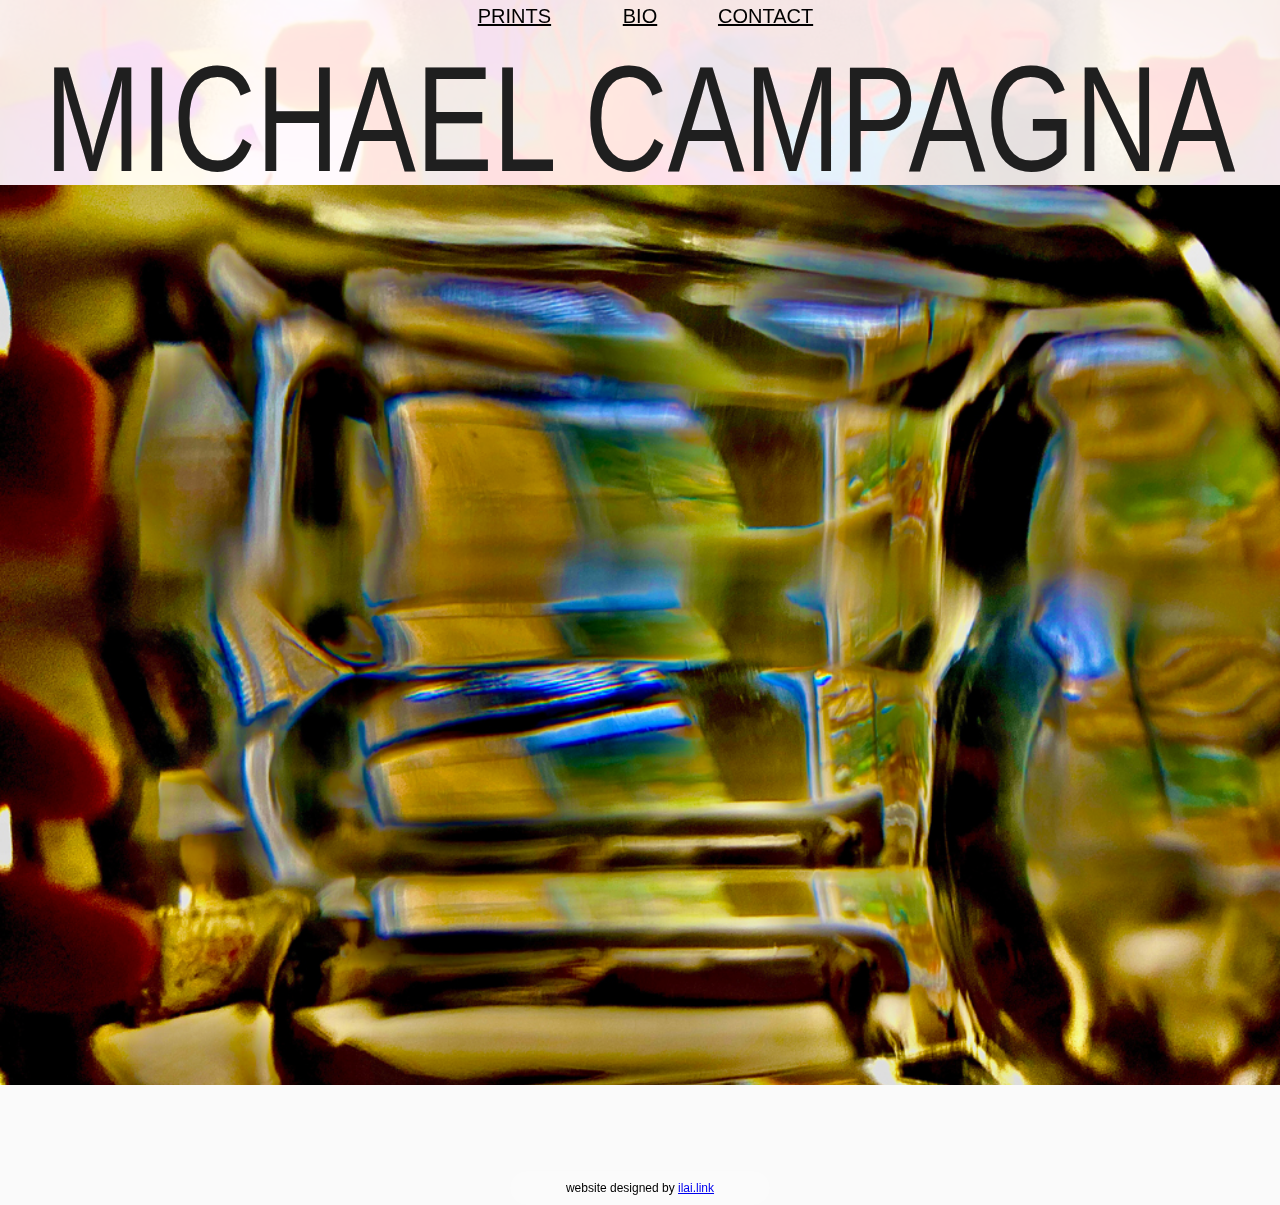
<file: index.html>
<!DOCTYPE html>
<html lang="en-US">

<head>
  <meta charset="utf-8">
  <meta name="viewport" content="width=device-width, initial-scale=1">
  <title>Michael Campagna</title>
  <link rel="stylesheet" type="text/css" href="styles.css" />
</head>

<body>
  <div class="slide-cont">
    <!-- <div class="sliding-background mouse" value="-50"/></div> -->
  </div>
    <!-- <div class="background2"></div> -->
  <div class="content">
    <div class="header">
      <!-- <h1 class="title">MICHAEL CAMPAGNA</h1> -->
      <div class="nav">
        <div><a href="prints.html">PRINTS</a></div>
        <div><a href="bio.html">BIO</a></div>
        <div><a href="contact.html">CONTACT</a></div>
      </div>
    </div>

    <!-- <div class="sticky"> -->
      <div class="painting-text">
        MICHAEL CAMPAGNA
      </div>
    <!-- </div> -->
    
    <div class="painting">
      <img src="images/show/Search For Balance_14x10.5.jpg">
    </div>
    <br><br>
      <!-- <p> Welcome to Michael Campagna's website, where you can find music and art, as well as purchase prints of original artworks.</p> -->
      <!-- <p>Born and raised in Buffalo, NY, veteran songwriter/guitarist Michael Campagna is a highly versatile Los Angeles-based musician and artist whose accomplishments have ranged from playing with the industrial band Psychic TV to co-writing songs for well-known R&B singers like Chaka Khan, Jennifer Holiday, and Maxine Nightingale. In addition to playing guitar with a mid-‘90s version of Psychic TV, Campagna recorded albums with a mid-‘90s project that was billed as Genesis P-Orridge & Splinter Test. Since 1998, Campagna has been leading an L.A.-based funk-rock band called the Average Johnsons, whose other members have included Mauex Luv on organ and vocals, Chet West on bass and Brian Head on drums. In addition to being the group's leader and guitarist, Campagna writes all of their material.</p> -->
    <!-- <div class="gallery">
      <img src="images/darktv.jpg">
      <div class="desc">
        <i>"Title"</i> 2021
      </div>
      <img src="images/vaccum.jpg">
      <div class="desc">
        <i>"Title"</i> 2021
      </div>
    </div>
    <img class="biopic"
      src="https://image.jimcdn.com/app/cms/image/transf/dimension=640x10000:format=jpg/path/se80bcf7e1bbfb507/image/i2b8e8cc2fa87c260/version/1379481650/image.jpg">
    <br><br><br><br>
  </div> -->
  <div class="watermark">website designed by <a href="http://ilai.link">ilai.link</a></div>
</body>

</html>
</file>
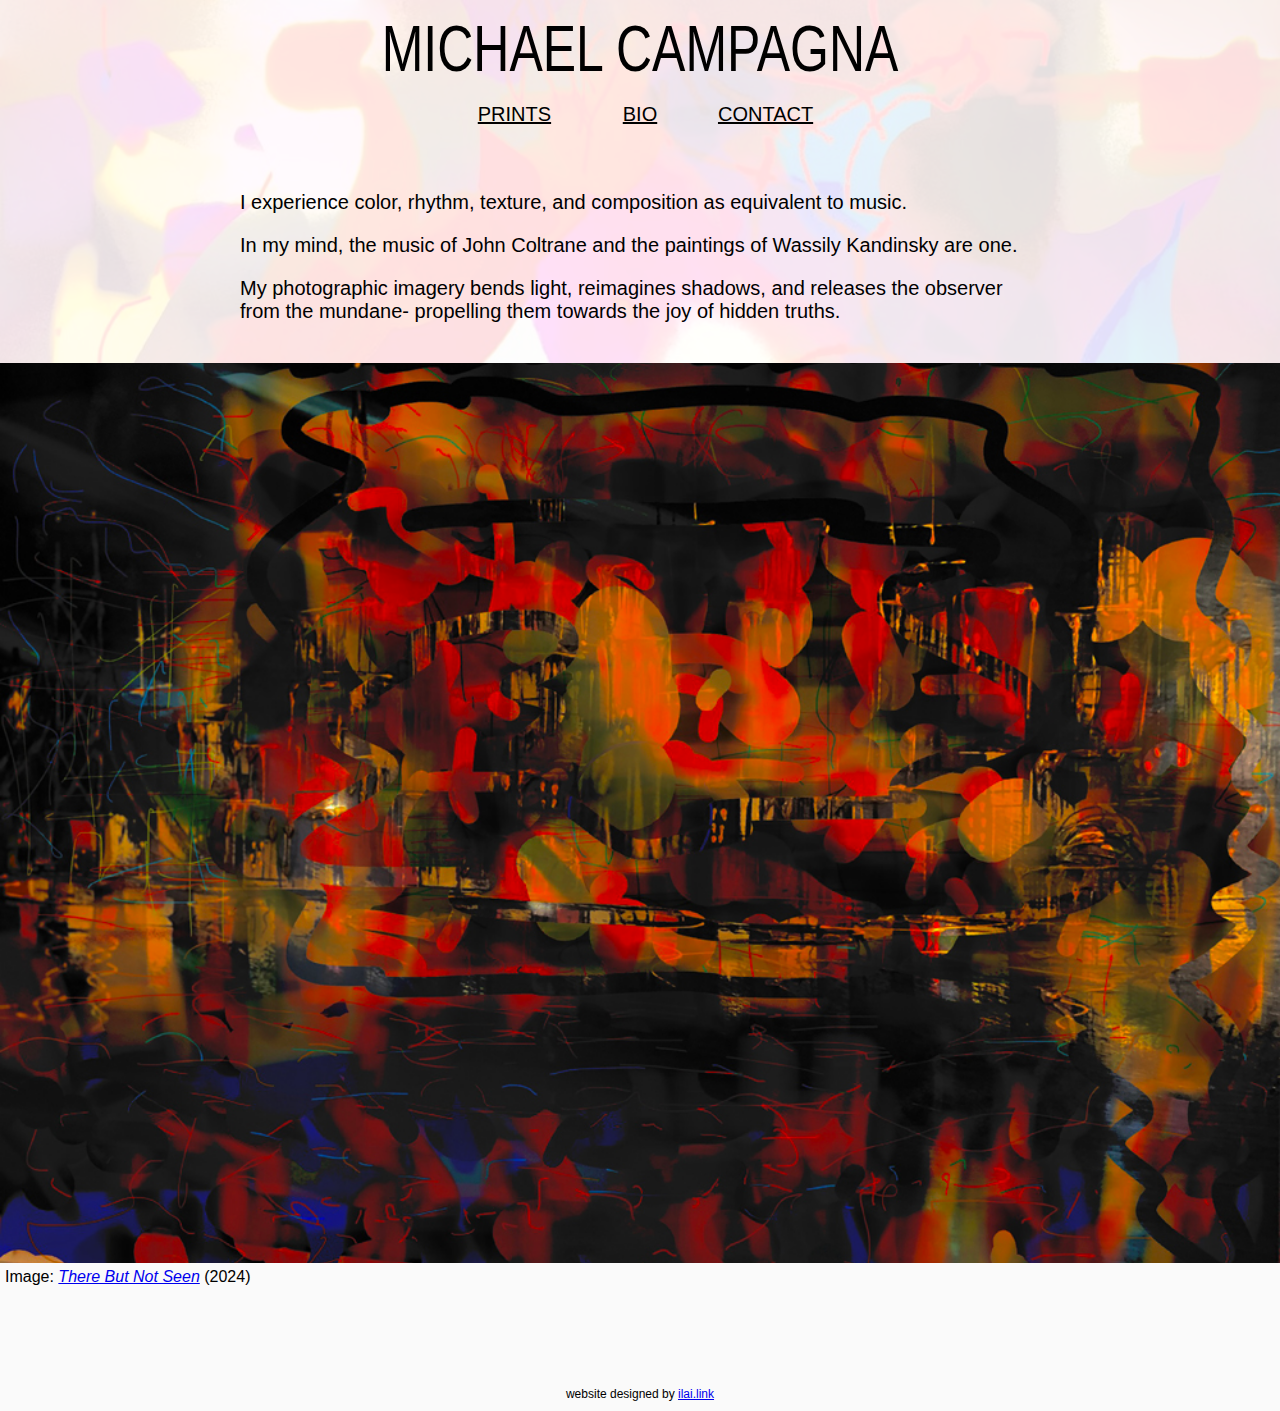
<file: bio.html>
<!DOCTYPE html>
<html lang="en-US">

<head>
  <meta charset="utf-8">
  <meta name="viewport" content="width=device-width, initial-scale=1">
  <title>Michael Campagna</title>
  <link rel="stylesheet" type="text/css" href="styles.css" />
</head>

<body>
  <div class="slide-cont">
    <!-- <div class="sliding-background mouse" value="-50"/></div> -->
  </div>
    <!-- <div class="background2"></div> -->
  <div class="content">
    <div class="header">
        <div class="page-header">
            <div class="page-header-text">
                <a href="/">MICHAEL CAMPAGNA</a>
            </div>
        </div>
      <!-- <h1 class="title">MICHAEL CAMPAGNA</h1> -->
      <div class="nav">
        <div><a href="prints.html">PRINTS</a></div>
        <div><a href="bio.html">BIO</a></div>
        <div><a href="contact.html">CONTACT</a></div>
      </div>
    </div>
    <div class="bio">
        <p>I experience color, rhythm, texture, and composition as equivalent to music.</p>
        <p>In my mind, the music of John Coltrane and the paintings of Wassily Kandinsky are one.</p>
        <p>My photographic imagery bends light, reimagines shadows, and releases the observer from the mundane- propelling them towards the joy of hidden truths.</p>
    </div>
    <div class="painting">
        <img src="images/show/There But Not Seen_14x10.5.jpg">
    </div>
    <p style="margin:5px">Image: <i><a href="prints.html#there-but-not-seen">There But Not Seen</a> </i>(2024)</p>
    <br><br>
      <!-- <p> Welcome to Michael Campagna's website, where you can find music and art, as well as purchase prints of original artworks.</p> -->
      <!-- <p>Born and raised in Buffalo, NY, veteran songwriter/guitarist Michael Campagna is a highly versatile Los Angeles-based musician and artist whose accomplishments have ranged from playing with the industrial band Psychic TV to co-writing songs for well-known R&B singers like Chaka Khan, Jennifer Holiday, and Maxine Nightingale. In addition to playing guitar with a mid-‘90s version of Psychic TV, Campagna recorded albums with a mid-‘90s project that was billed as Genesis P-Orridge & Splinter Test. Since 1998, Campagna has been leading an L.A.-based funk-rock band called the Average Johnsons, whose other members have included Mauex Luv on organ and vocals, Chet West on bass and Brian Head on drums. In addition to being the group's leader and guitarist, Campagna writes all of their material.</p> -->
    <!-- <div class="gallery">
      <img src="images/darktv.jpg">
      <div class="desc">
        <i>"Title"</i> 2021
      </div>
      <img src="images/vaccum.jpg">
      <div class="desc">
        <i>"Title"</i> 2021
      </div>
    </div>
    <img class="biopic"
      src="https://image.jimcdn.com/app/cms/image/transf/dimension=640x10000:format=jpg/path/se80bcf7e1bbfb507/image/i2b8e8cc2fa87c260/version/1379481650/image.jpg">
    <br><br><br><br>
  </div> -->
  <div class="watermark">website designed by <a href="http://ilai.link">ilai.link</a></div>
</body>

</html>
</file>
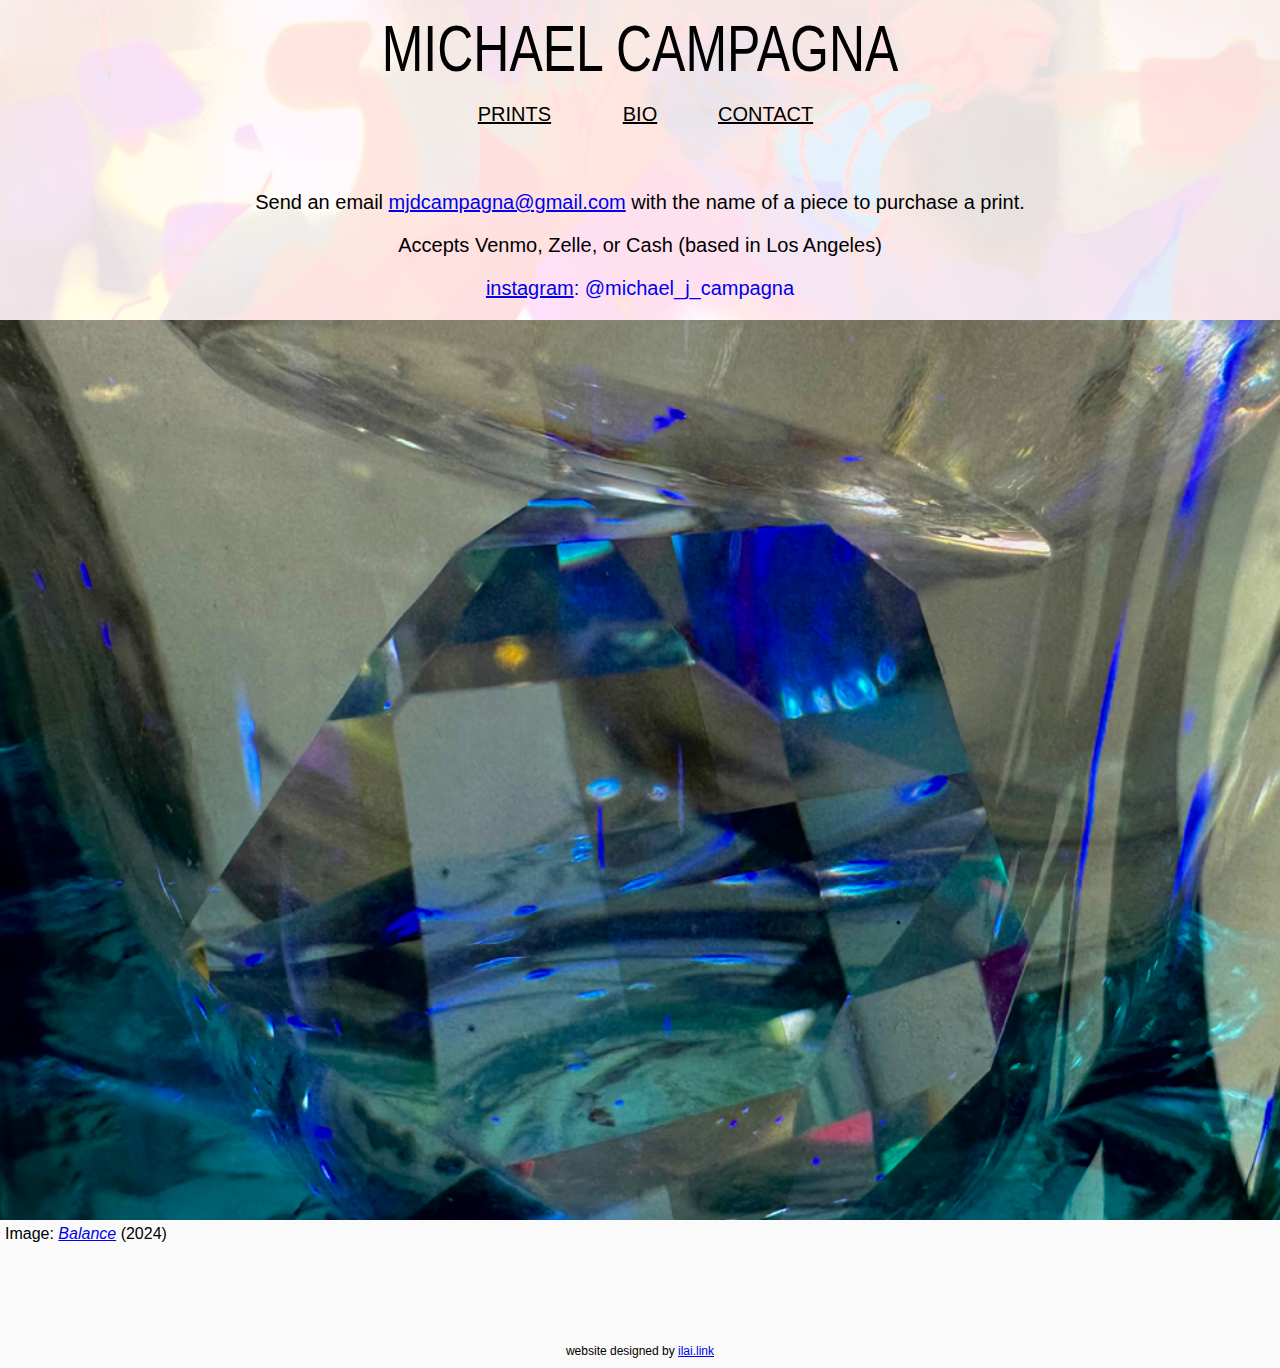
<file: contact.html>
<!DOCTYPE html>
<html lang="en-US">

<head>
  <meta charset="utf-8">
  <meta name="viewport" content="width=device-width, initial-scale=1">
  <title>Michael Campagna</title>
  <link rel="stylesheet" type="text/css" href="styles.css" />
</head>

<body>
  <div class="slide-cont">
    <!-- <div class="sliding-background mouse" value="-50"/></div> -->
  </div>
    <!-- <div class="background2"></div> -->
  <div class="content">
    <div class="header">
        <div class="page-header">
            <div class="page-header-text">
                <a href="/">MICHAEL CAMPAGNA</a>
            </div>
        </div>
      <!-- <h1 class="title">MICHAEL CAMPAGNA</h1> -->
      <div class="nav">
        <div><a href="prints.html">PRINTS</a></div>
        <div><a href="bio.html">BIO</a></div>
        <div><a href="contact.html">CONTACT</a></div>
      </div>
    </div>
    <div class="contact center">
        <p>Send an email <a href="mailto:mjdcampagna@gmail.com">mjdcampagna@gmail.com</a> with the name of a piece to purchase a print.</p>
        <p>Accepts Venmo, Zelle, or Cash (based in Los Angeles)</p>
        <a href="https://www.instagram.com/michael_j_campagna/" style="text-decoration: underline;">
          instagram<span style="text-decoration: none; display: inline-block;">: @michael_j_campagna</span>
        </a>
    </div>
    <div class="painting">
        <img src="images/show/Balance_11x14.jpg">
    </div>
    <p style="margin:5px">Image: <i><a href="prints.html#balance">Balance</a> </i>(2024)</p>
    <br><br>
      <!-- <p> Welcome to Michael Campagna's website, where you can find music and art, as well as purchase prints of original artworks.</p> -->
      <!-- <p>Born and raised in Buffalo, NY, veteran songwriter/guitarist Michael Campagna is a highly versatile Los Angeles-based musician and artist whose accomplishments have ranged from playing with the industrial band Psychic TV to co-writing songs for well-known R&B singers like Chaka Khan, Jennifer Holiday, and Maxine Nightingale. In addition to playing guitar with a mid-‘90s version of Psychic TV, Campagna recorded albums with a mid-‘90s project that was billed as Genesis P-Orridge & Splinter Test. Since 1998, Campagna has been leading an L.A.-based funk-rock band called the Average Johnsons, whose other members have included Mauex Luv on organ and vocals, Chet West on bass and Brian Head on drums. In addition to being the group's leader and guitarist, Campagna writes all of their material.</p> -->
    <!-- <div class="gallery">
      <img src="images/darktv.jpg">
      <div class="desc">
        <i>"Title"</i> 2021
      </div>
      <img src="images/vaccum.jpg">
      <div class="desc">
        <i>"Title"</i> 2021
      </div>
    </div>
    <img class="biopic"
      src="https://image.jimcdn.com/app/cms/image/transf/dimension=640x10000:format=jpg/path/se80bcf7e1bbfb507/image/i2b8e8cc2fa87c260/version/1379481650/image.jpg">
    <br><br><br><br>
  </div> -->
  <div class="watermark">website designed by <a href="http://ilai.link">ilai.link</a></div>
</body>

</html>
</file>
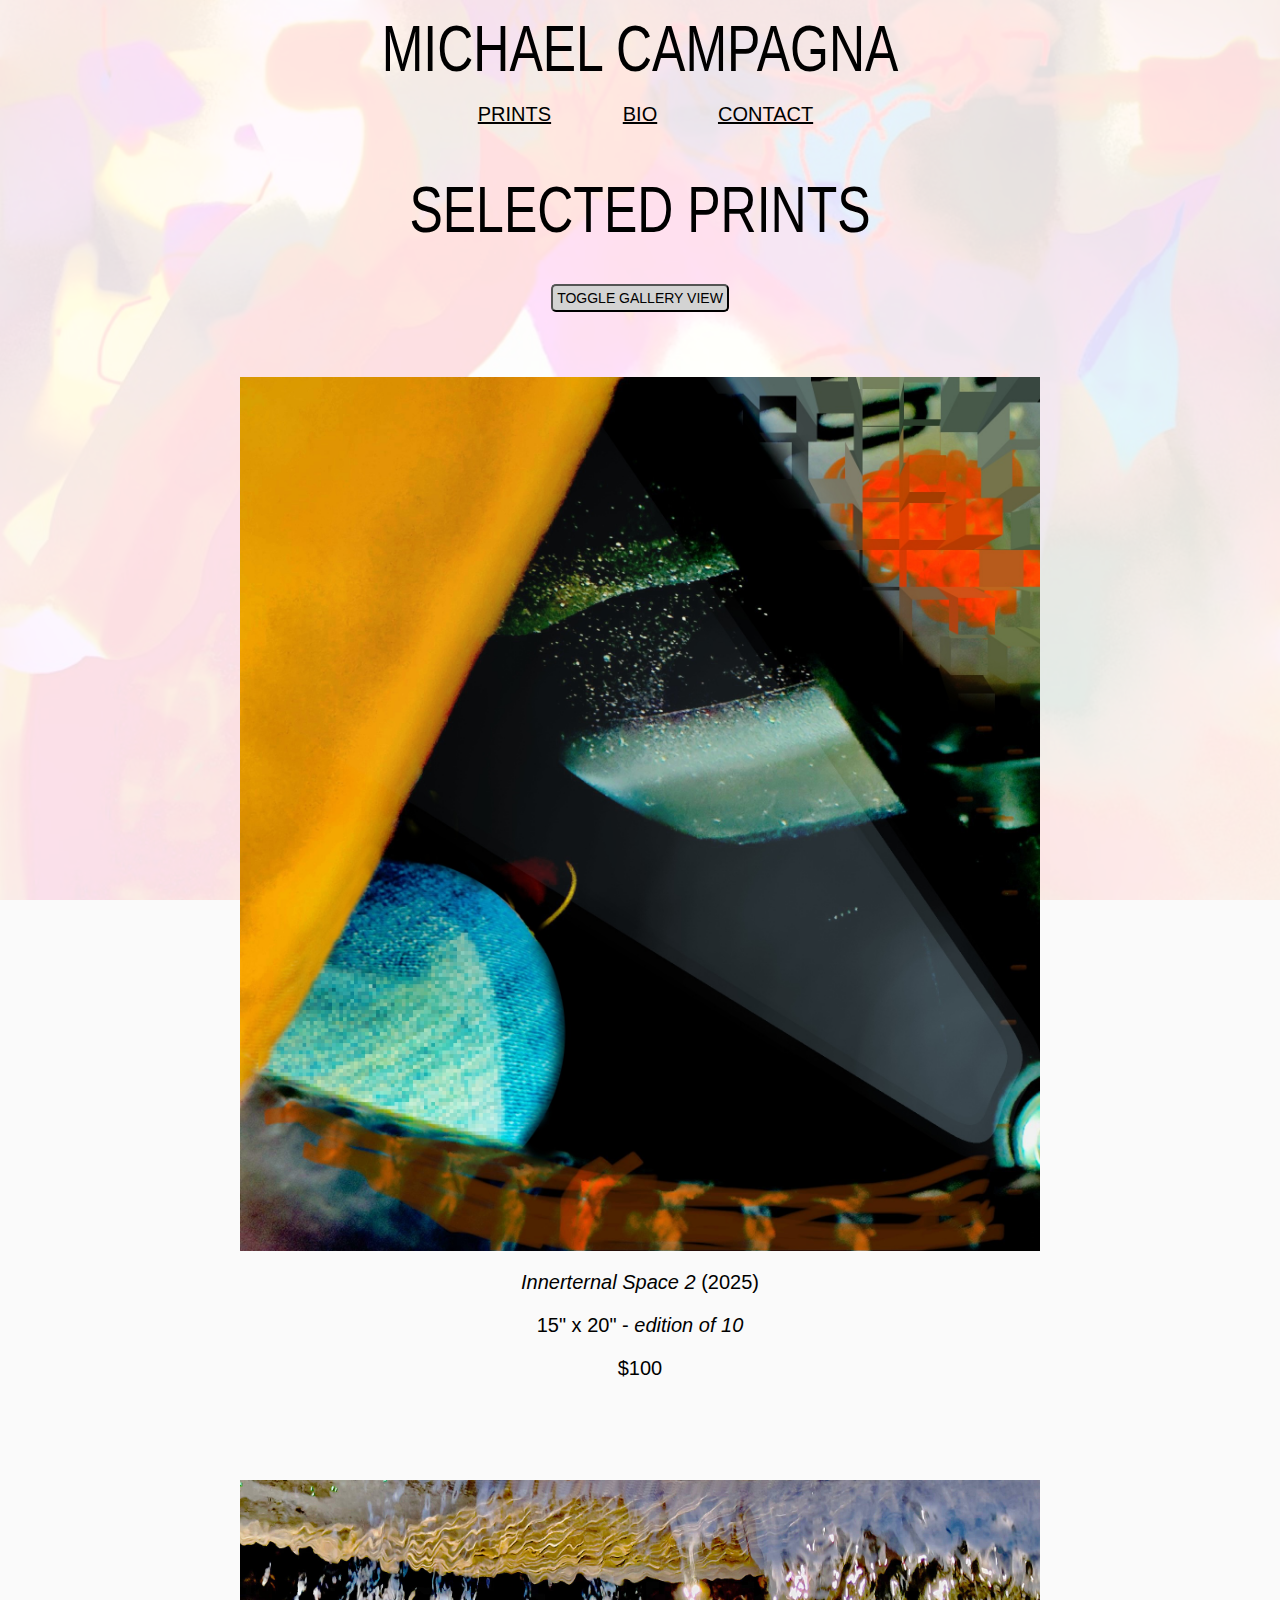
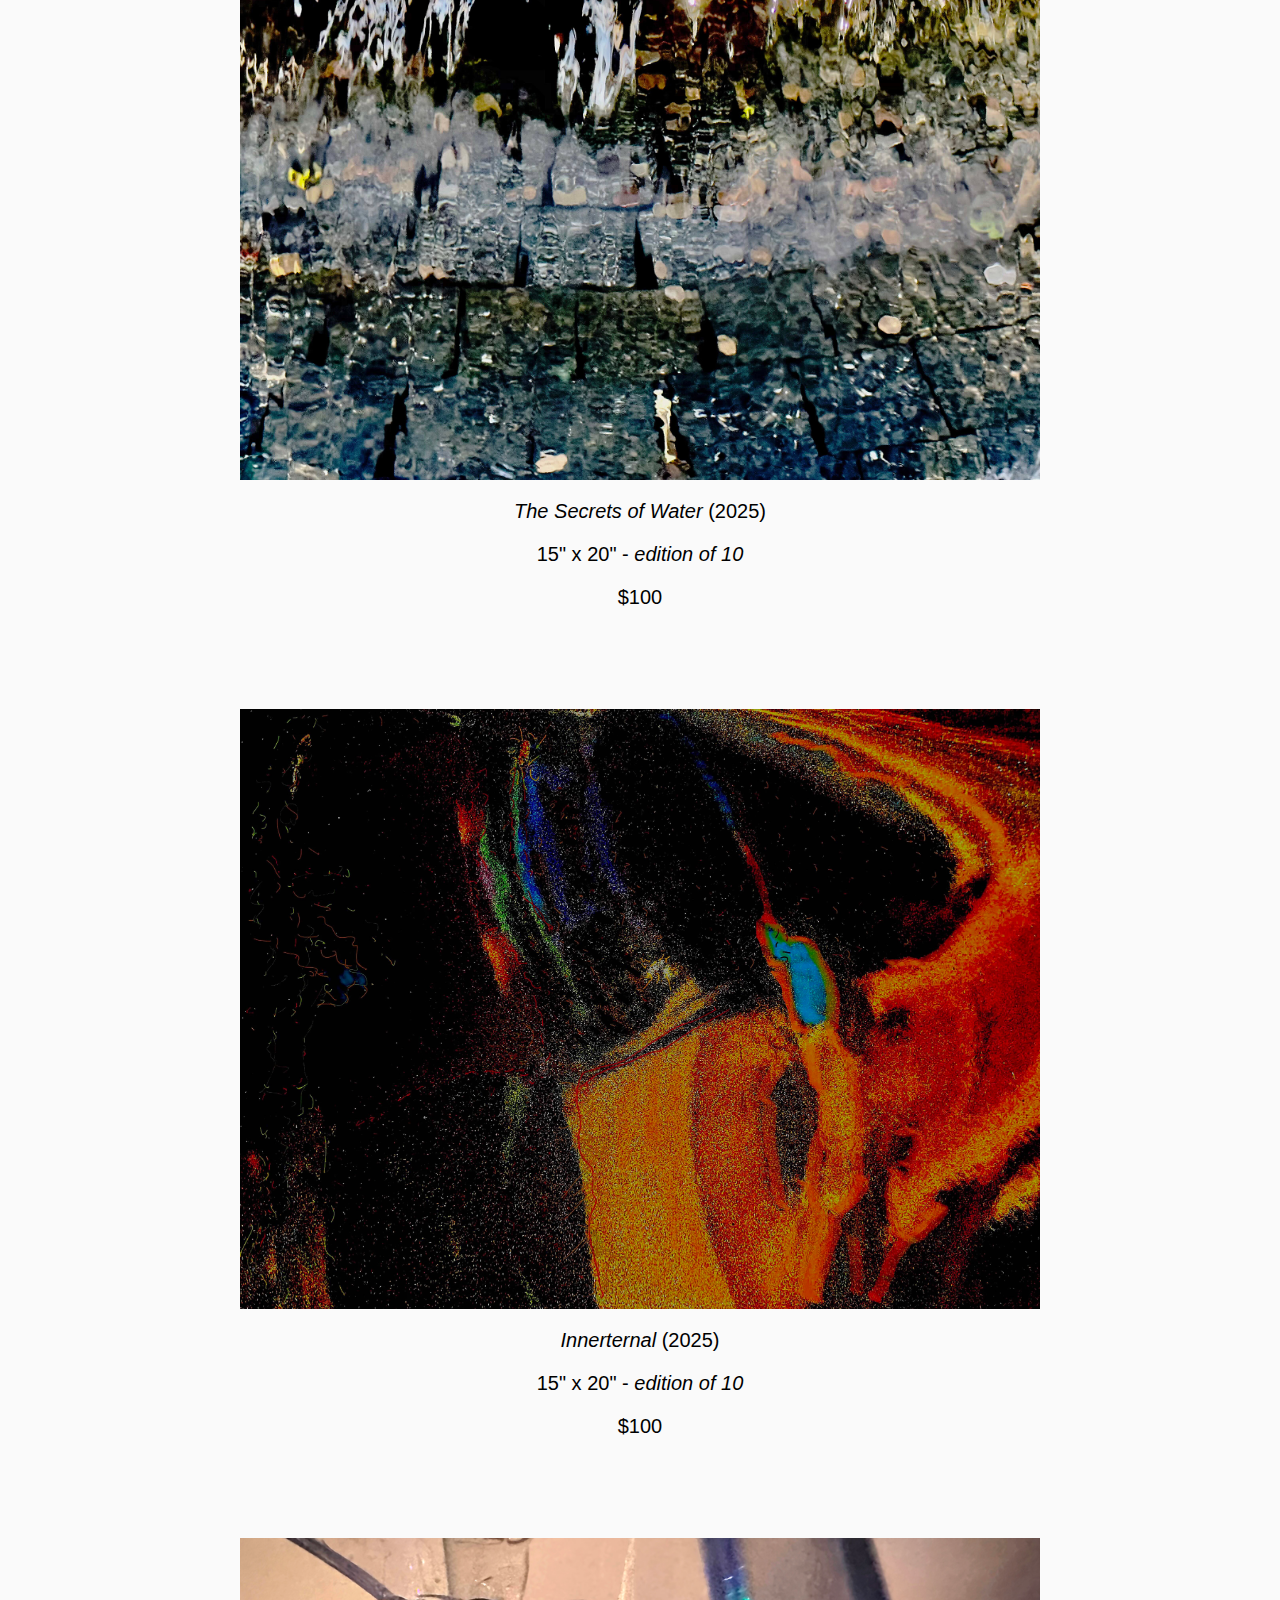
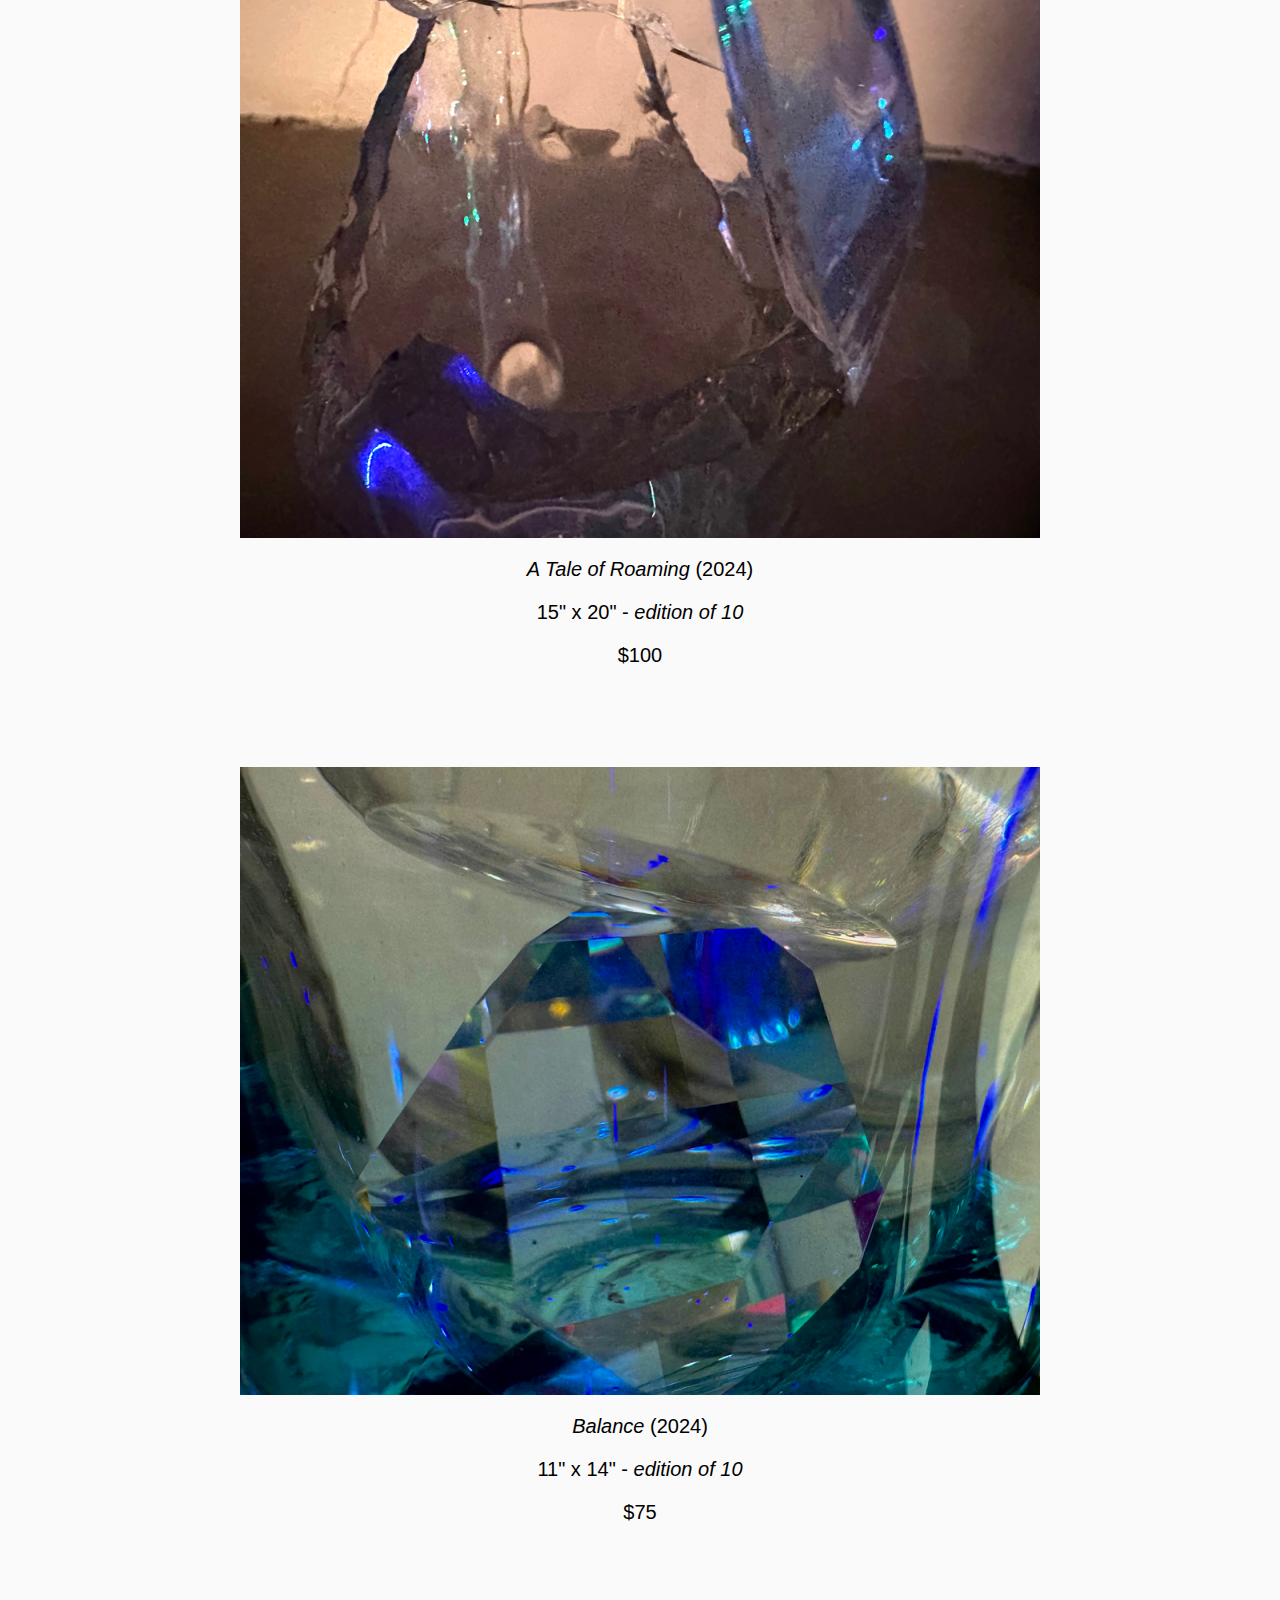
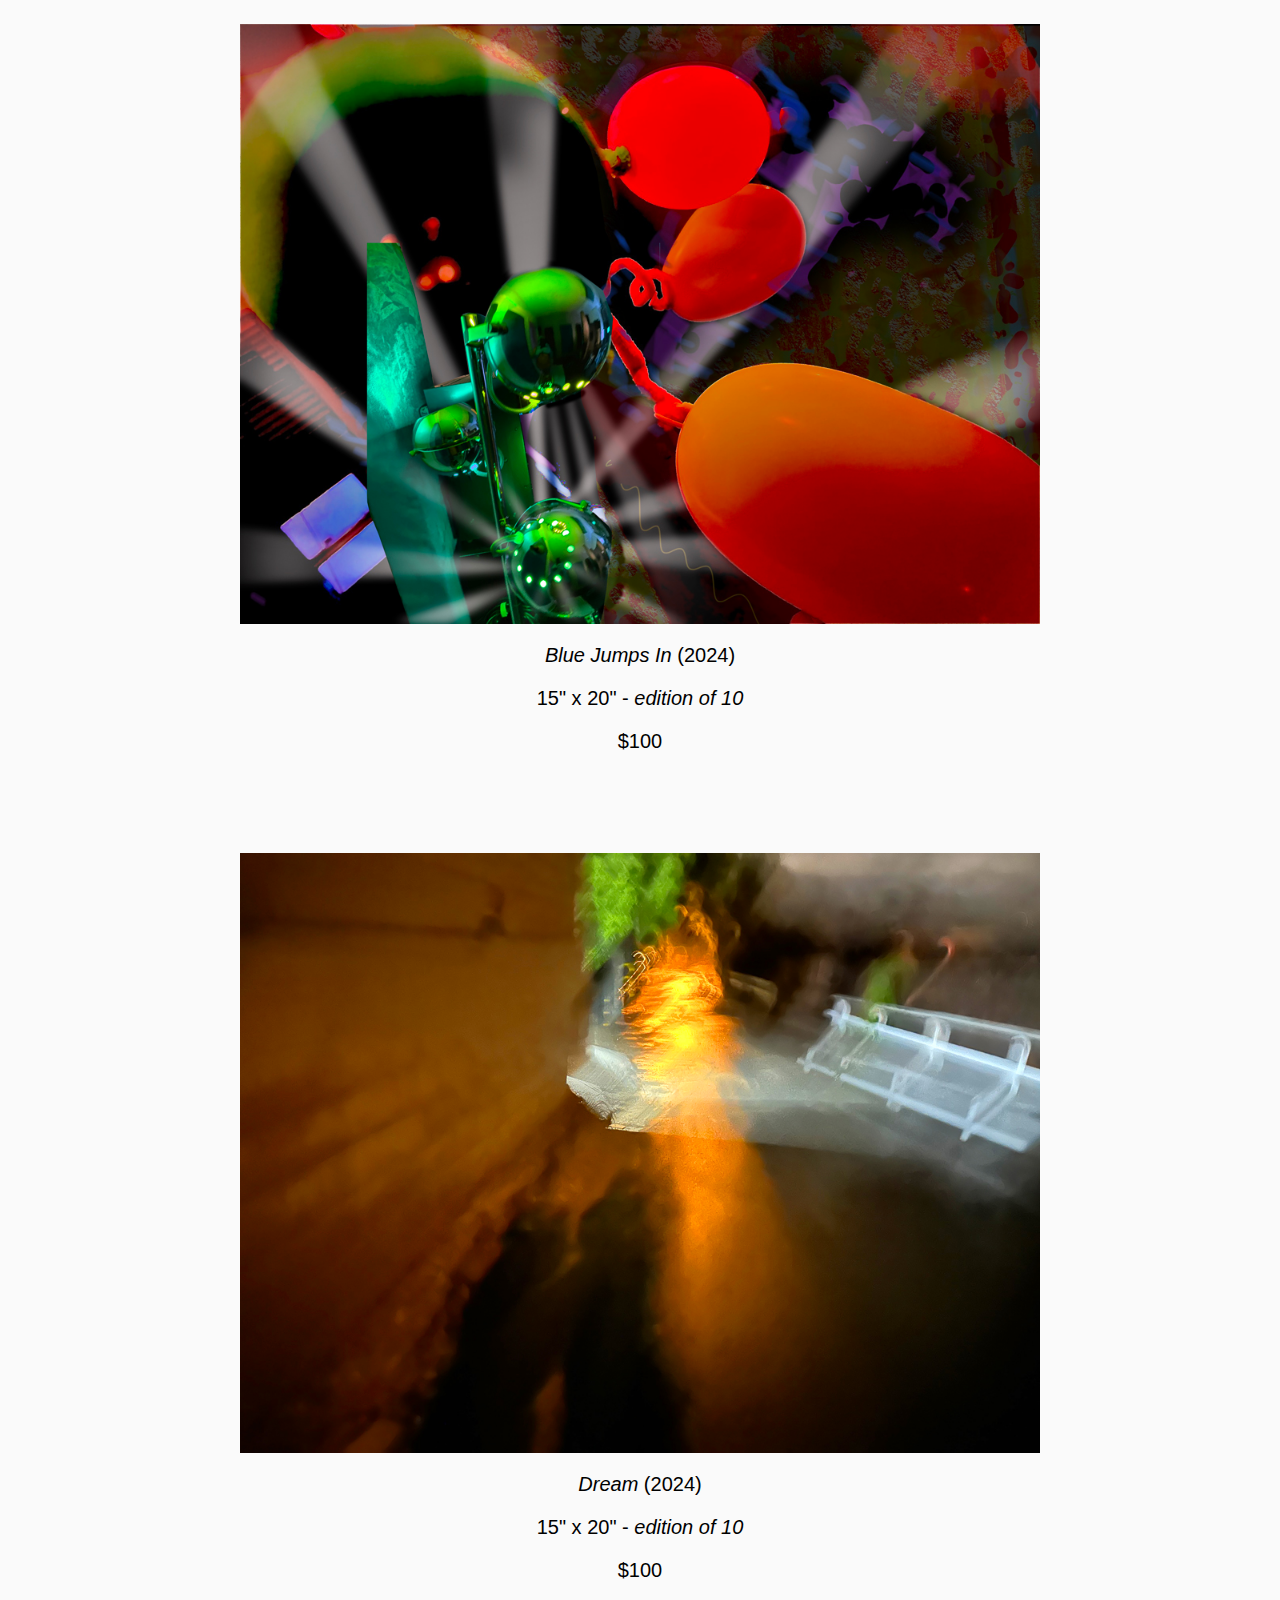
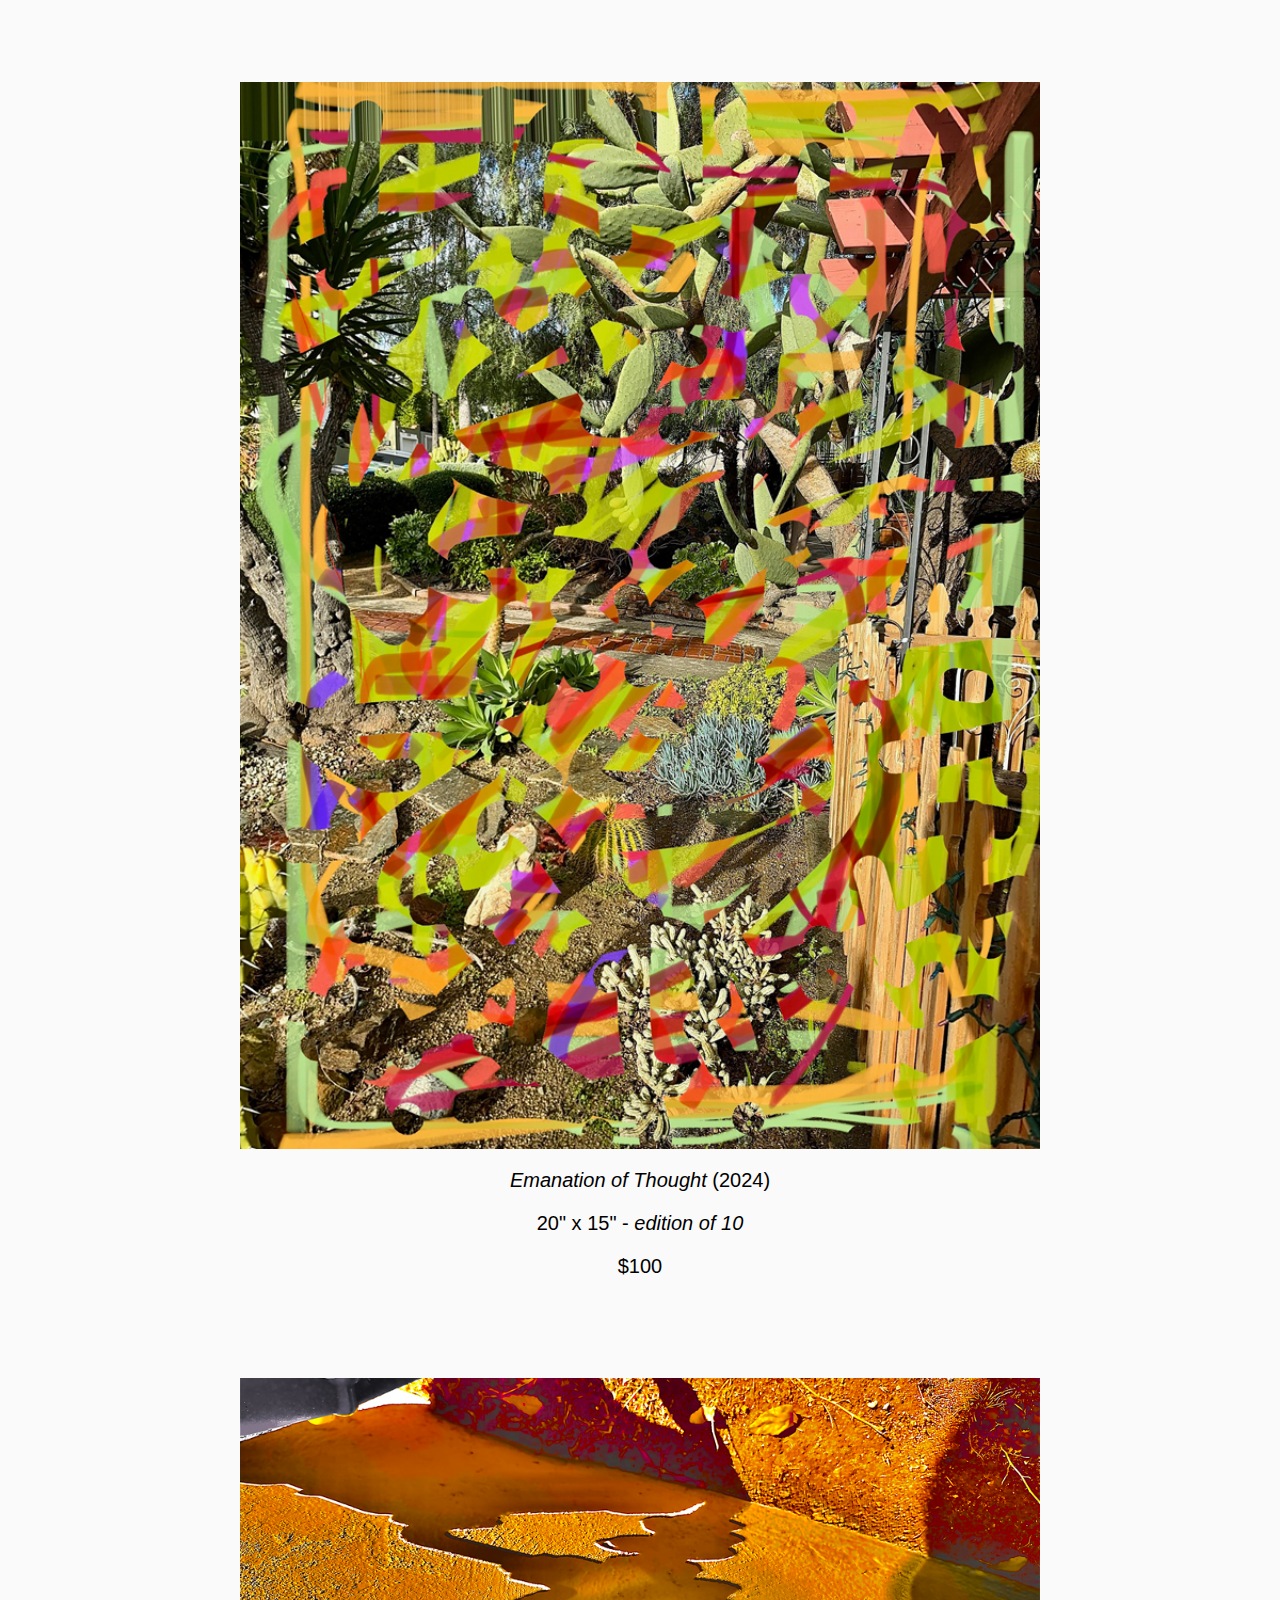
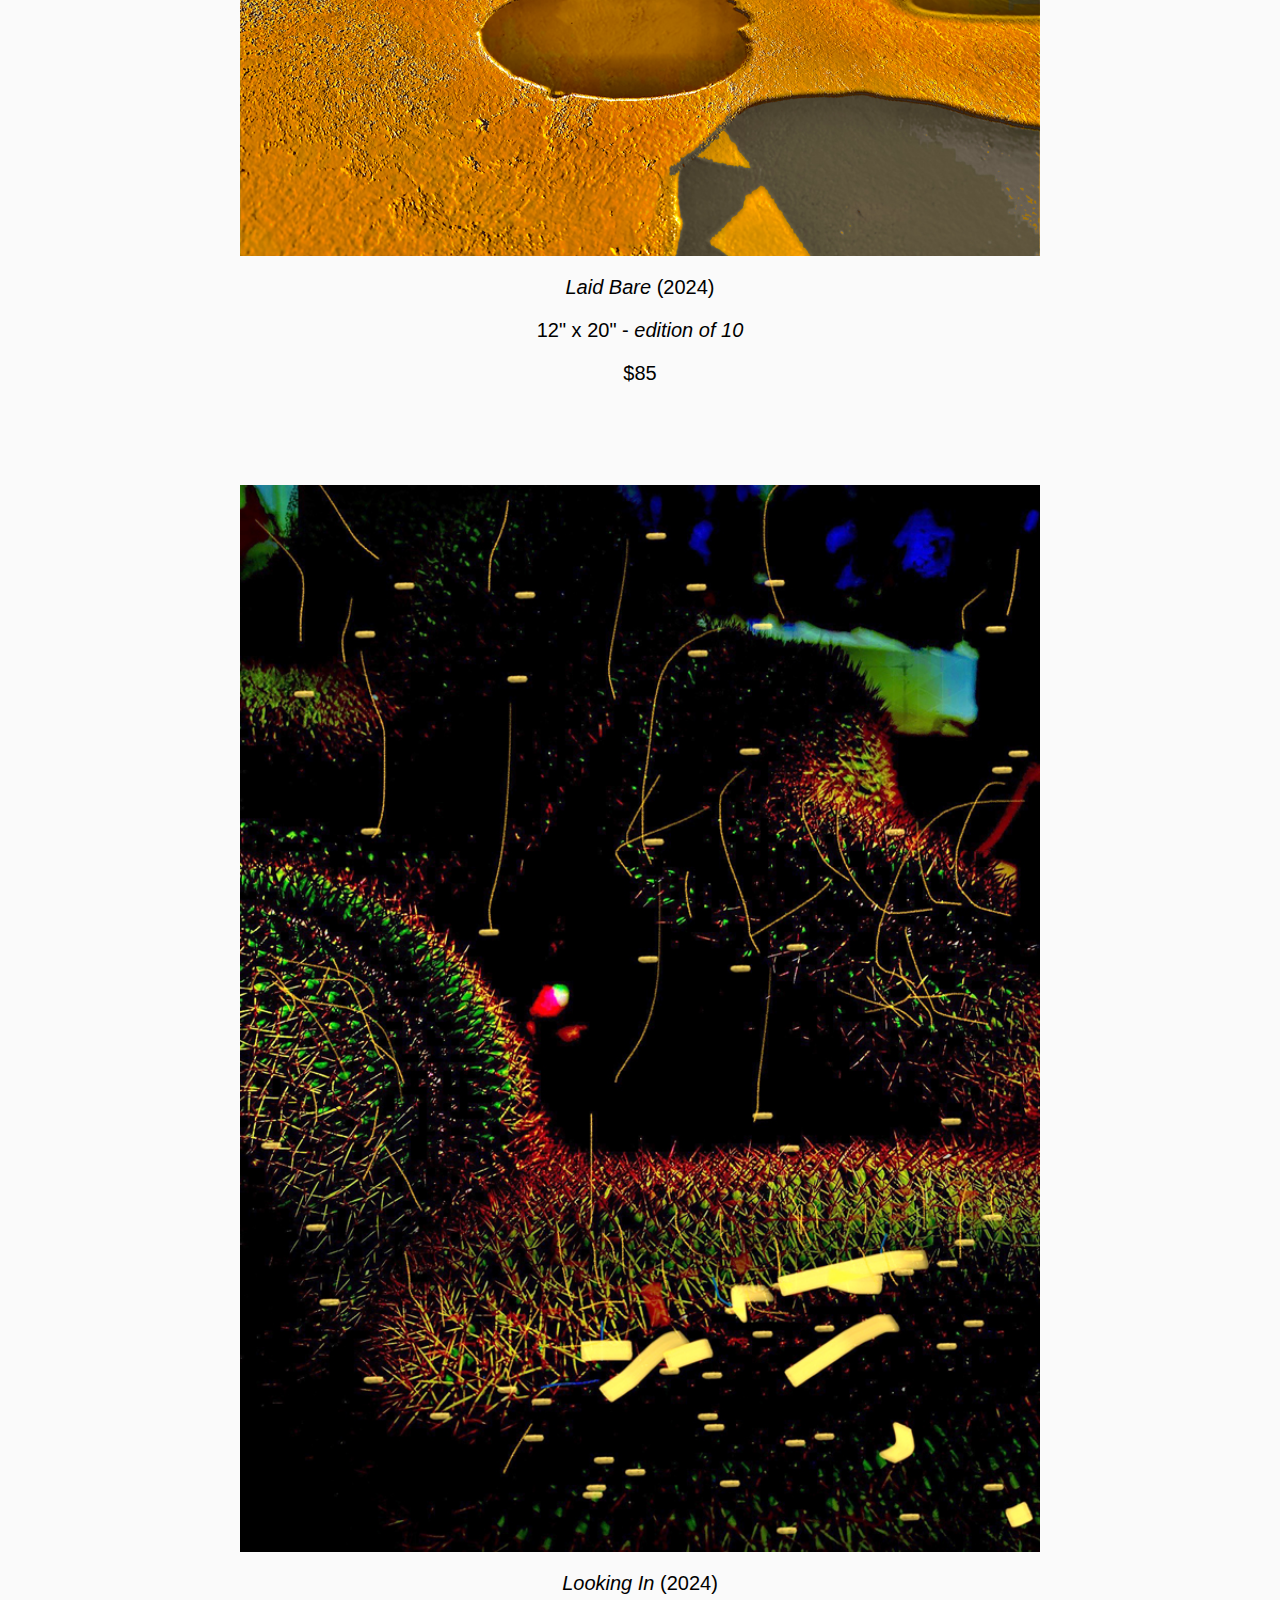
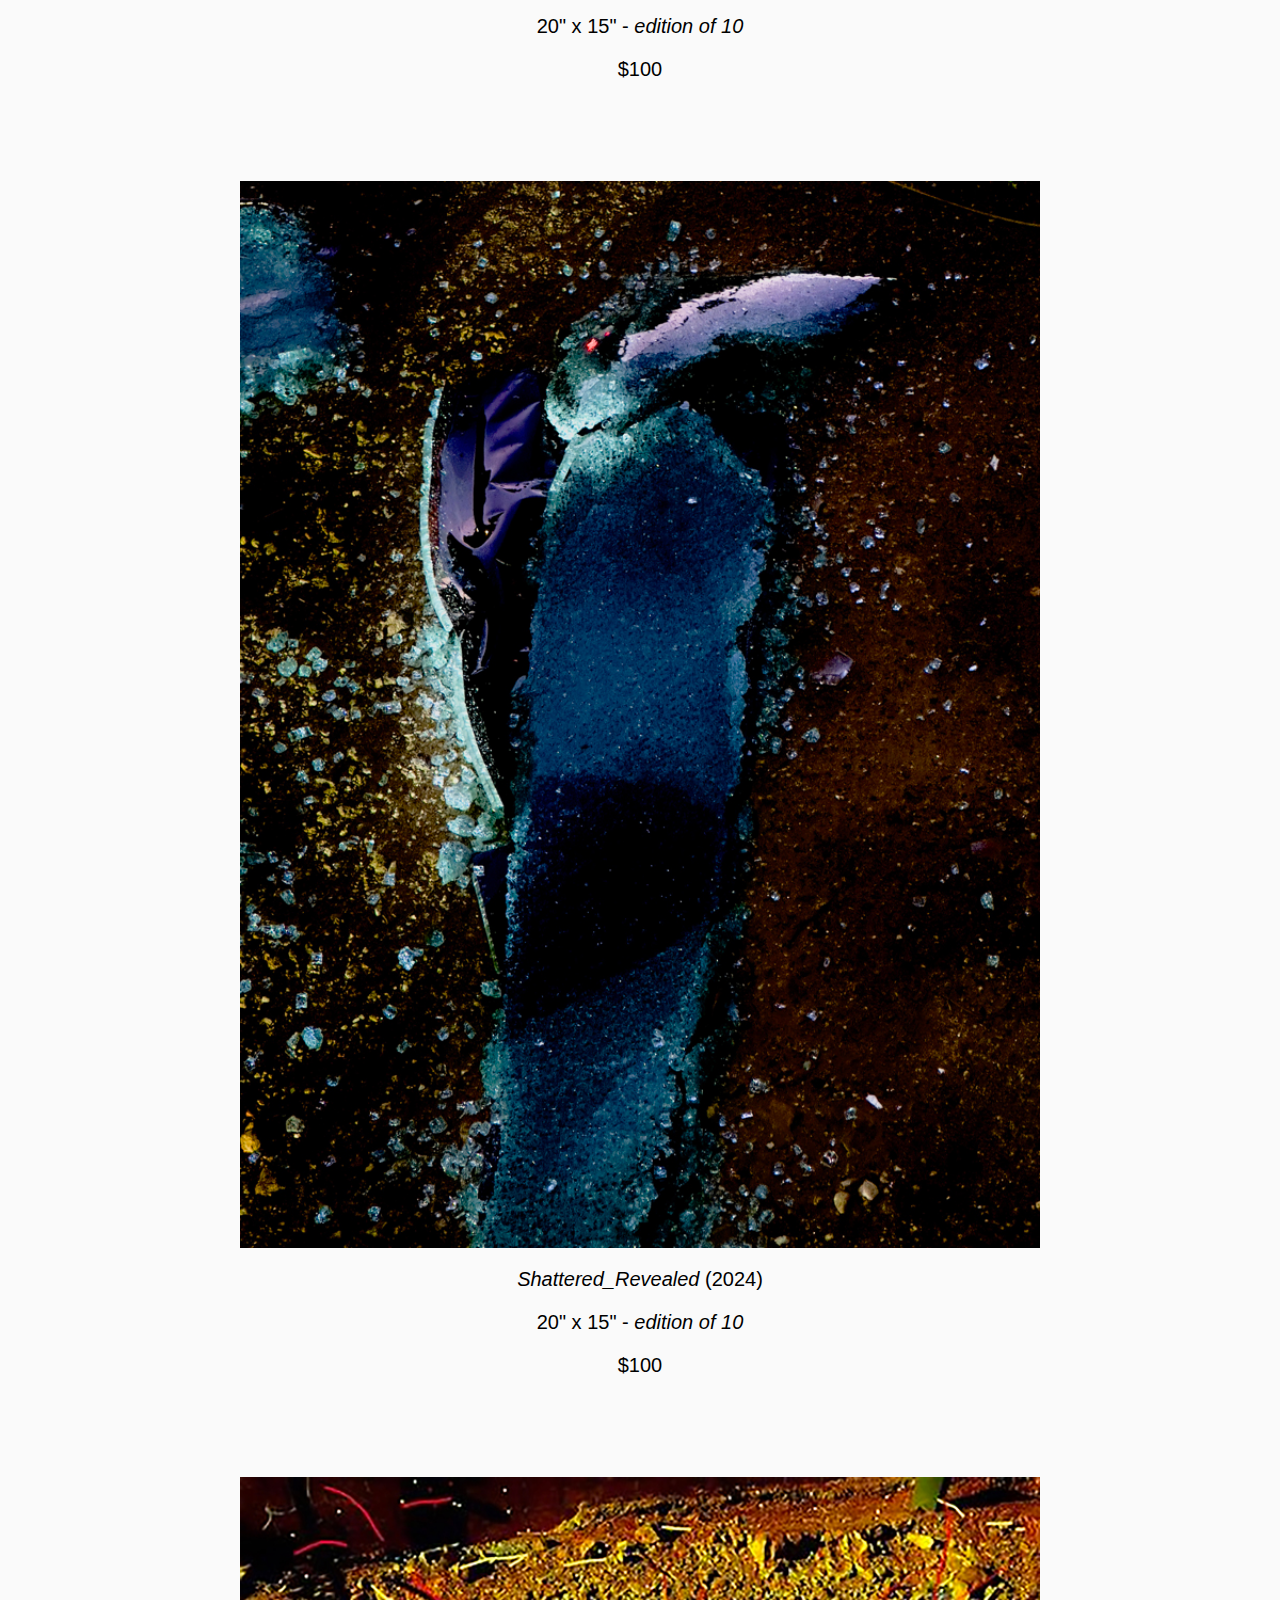
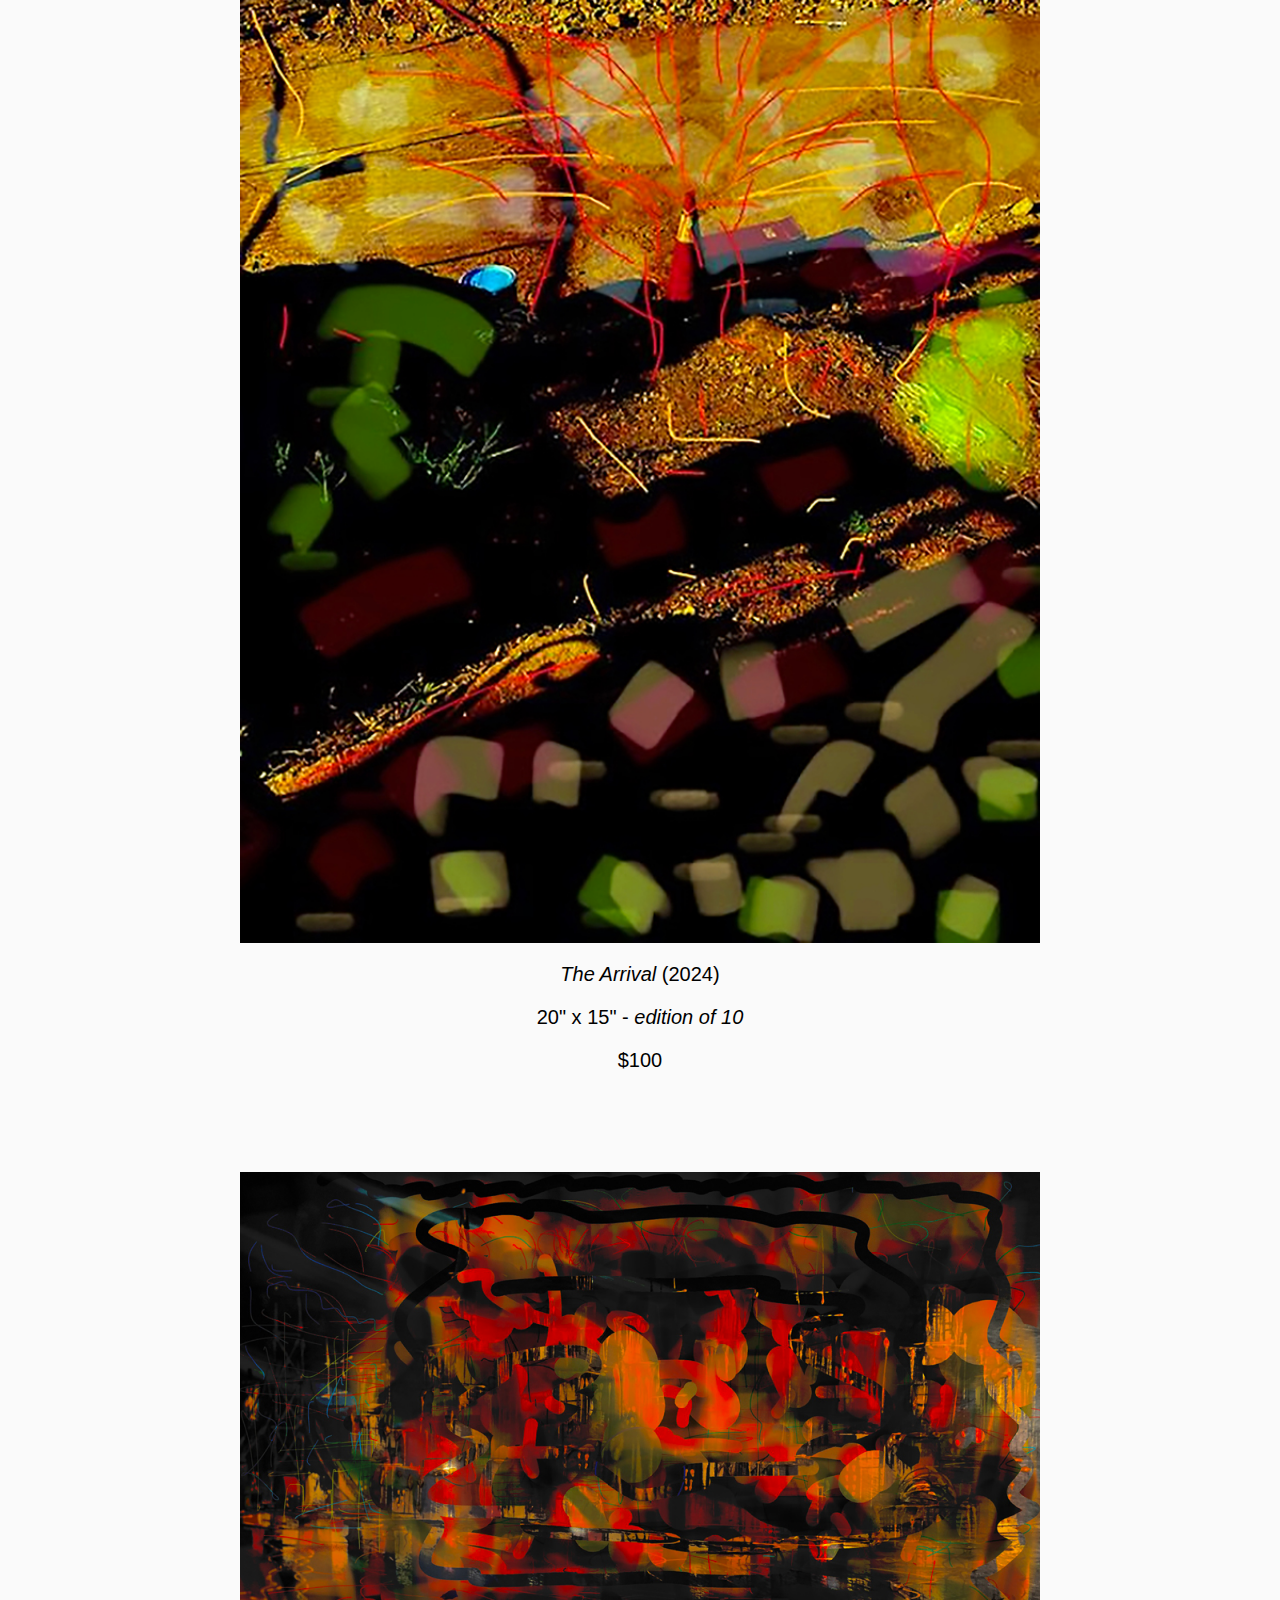
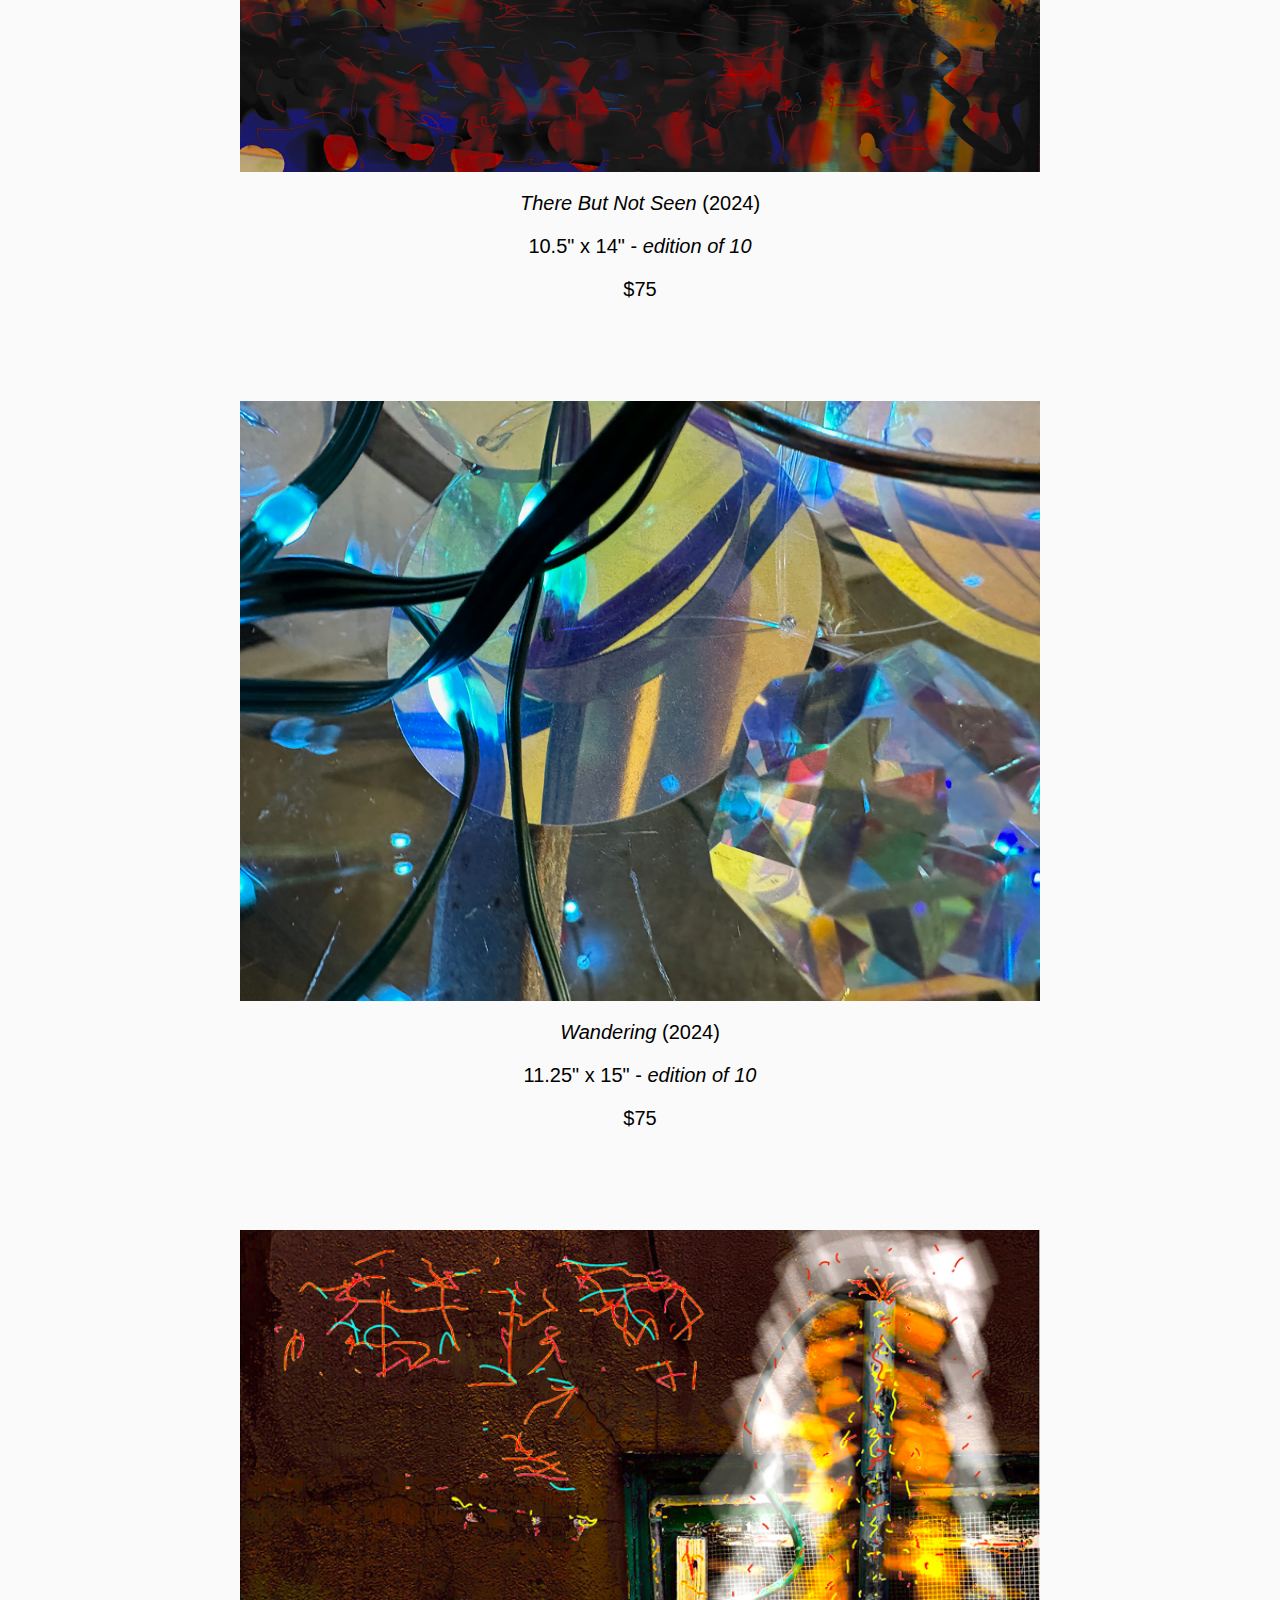
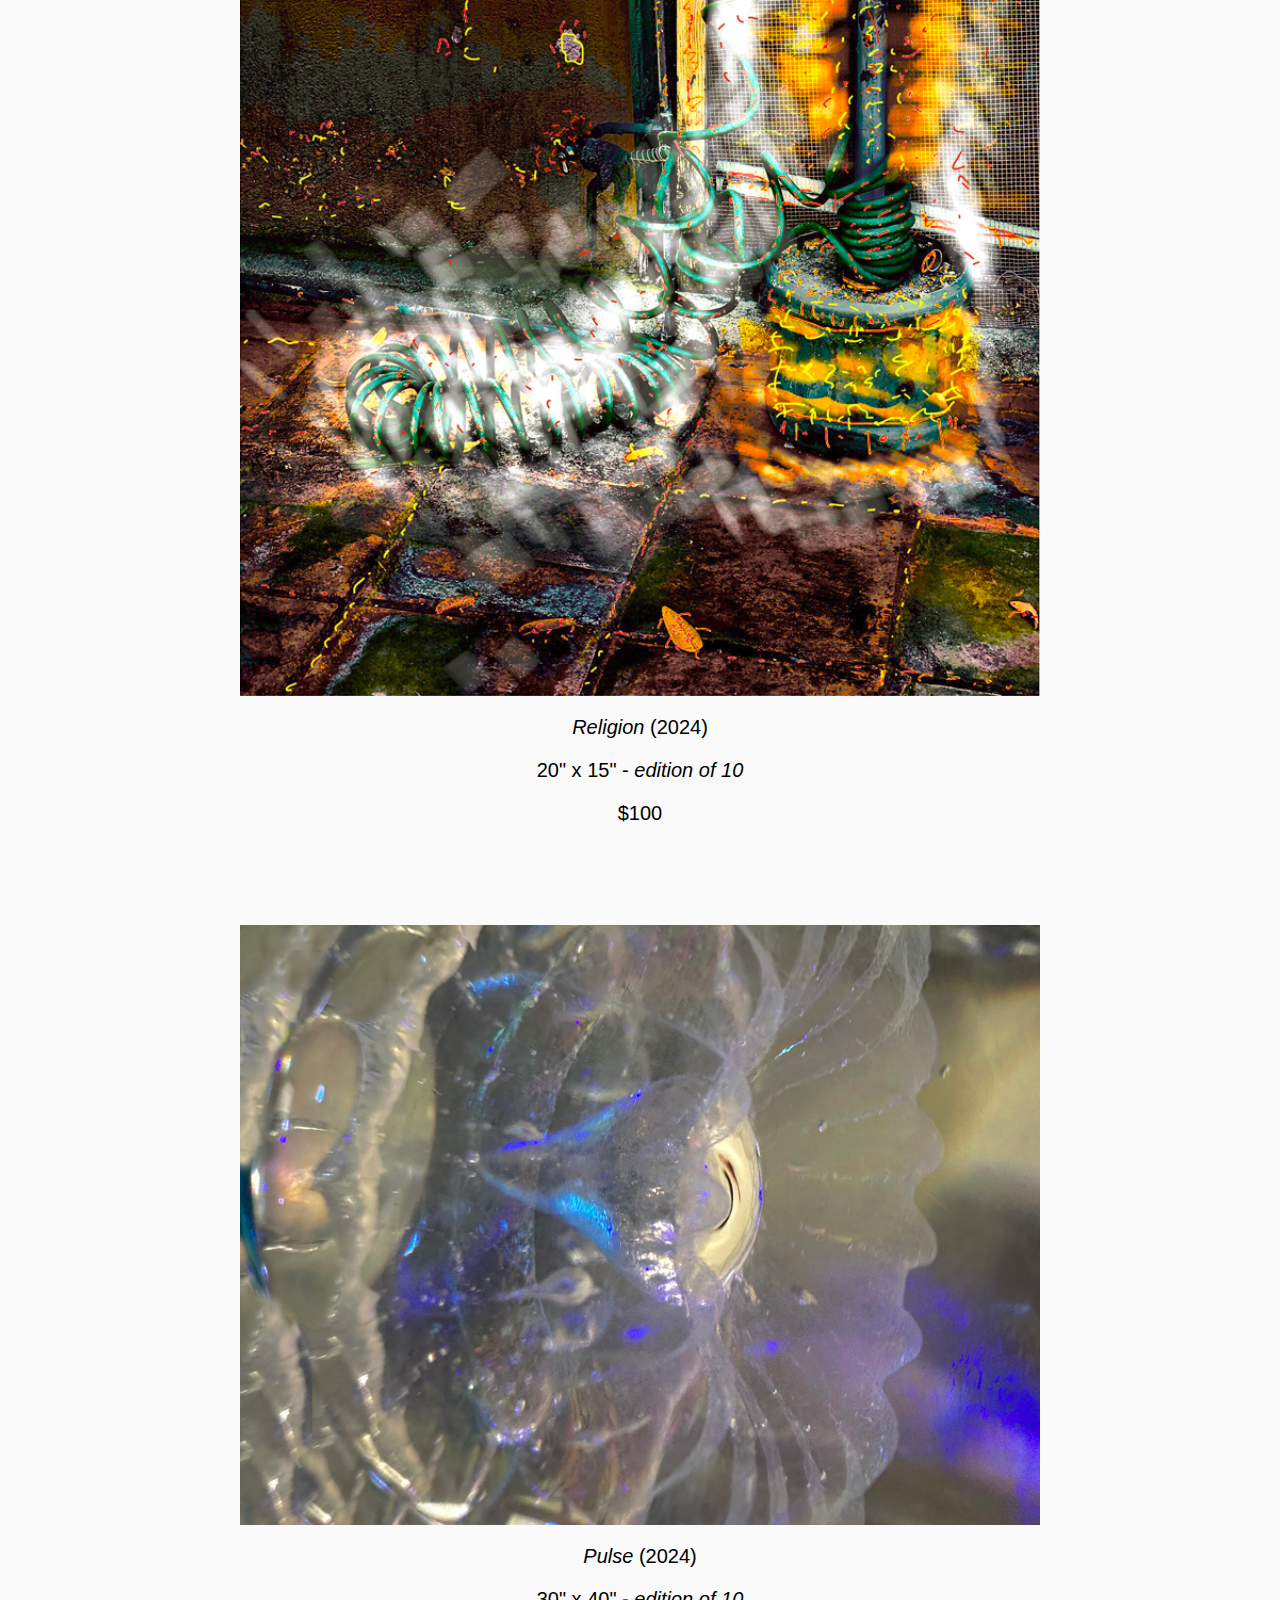
<file: prints.html>
<!DOCTYPE html>
<html lang="en-US">

<head>
  <meta charset="utf-8">
  <meta name="viewport" content="width=device-width, initial-scale=1">
  <title>Michael Campagna</title>
  <link rel="stylesheet" type="text/css" href="styles.css" />
</head>

<body>
  <div class="slide-cont">
    <!-- <div class="sliding-background mouse" value="-50"/></div> -->
  </div>
    <!-- <div class="background2"></div> -->
  <div class="content">
    <div class="header">
        <div class="page-header">
            <div class="page-header-text">
                <a href="/">MICHAEL CAMPAGNA</a>
            </div>
        </div>
      <!-- <h1 class="title">MICHAEL CAMPAGNA</h1> -->
      <div class="nav">
        <div><a href="prints.html">PRINTS</a></div>
        <div><a href="bio.html">BIO</a></div>
        <div><a href="contact.html">CONTACT</a></div>
      </div>
    </div>

    <p class="page-header-text center">SELECTED PRINTS</p>
    <div class="center buttonDiv"><p class="toggleButton ">TOGGLE GALLERY VIEW</p></div>



    <div class="grid hide">
      <div class="grid-item">
        <img src="images/Innerternal Space 2.jpg">
        <p><i>Innerternal Space 2</i> (2025)</p>
        <p>15" x 20" - <i>edition of 10</i></p>
        <p>$100</p>
      </div>
      <div class="grid-item">
        <img src="images/The Secrets of Water.jpg">
        <p><i>The Secrets of Water</i> (2025)</p>
        <p>15" x 20" - <i>edition of 10</i></p>
        <p>$100</p>
      </div>
      <div class="grid-item">
        <img src="images/Celestial Event.jpeg">
        <p><i>Innerternal</i> (2025)</p>
        <p>15" x 20" - <i>edition of 10</i></p>
        <p>$100</p>
      </div>
      <div class="grid-item">
        <img src="images/show/A Tale of Roaming.jpg">
        <p><i>A Tale of Roaming</i> (2024)</p>
        <p>15" x 20" - <i>edition of 10</i></p>
        <p>$100</p>
      </div>
      <div class="grid-item">
        <img src="images/show/Balance_11x14.jpg">
        <p><i>Balance</i> (2024)</p>
        <p>11" x 14" - <i>edition of 10</i></p>
        <p>$75</p>
      </div>
      <div class="grid-item">
        <img src="images/show/Blue Jumps In_1.jpg">
        <p><i>Blue Jumps In</i> (2024)</p>
        <p>15" x 20" - <i>edition of 10</i></p>
        <p>$100</p>
      </div>
      <div class="grid-item">
        <img src="images/show/Dream.jpg">
        <p><i>Dream</i> (2024)</p>
        <p>15" x 20" - <i>edition of 10</i></p>
        <p>$100</p>
      </div>
      <div class="grid-item">
        <img src="images/show/Enamanation of Thought.jpg">
        <p><i>Emanation of Thought</i> (2024)</p>
        <p>20" x 15" - <i>edition of 10</i></p>
        <p>$100</p>
      </div>
      <div class="grid-item">
        <img src="images/show/Laid Bare.jpg">
        <p><i>Laid Bare</i> (2024)</p>
        <p>12" x 20" - <i>edition of 10</i></p>
        <p>$85</p>
      </div>
      <div class="grid-item">
        <img src="images/show/Looking In.jpg">
        <p><i>Looking In</i> (2024)</p>
        <p>20" x 15" - <i>edition of 10</i></p>
        <p>$100</p>
      </div>
      <div class="grid-item">
        <img src="images/show/Shattered _ Revealed.jpg">
        <p><i>Shattered_Revealed</i> (2024)</p>
        <p>20" x 15" - <i>edition of 10</i></p>
        <p>$100</p>
      </div>
      <div class="grid-item">
        <img src="images/show/The Arrival.jpg  .jpg">
        <p><i>The Arrival</i> (2024)</p>
        <p>20" x 15" - <i>edition of 10</i></p>
        <p>$100</p>
      </div>
      <div class="grid-item">
        <img src="images/show/There But Not Seen_14x10.5.jpg">
        <p><i>There But Not Seen</i> (2024)</p>
        <p>10.5" x 14" - <i>edition of 10</i></p>
        <p>$75</p>
      </div>
      <div class="grid-item">
        <img src="images/show/Wandering.jpg">
        <p><i>Wandering</i> (2024)</p>
        <p>11.25" x 15" - <i>edition of 10</i></p>
        <p>$75</p>
      </div>
      <div class="grid-item">
        <img src="images/show/religion.jpg">
        <p><i>Religion</i> (2024)</p>
        <p>20" x 15" - <i>edition of 10</i></p>
        <p>$100</p>
      </div>
      <div class="grid-item">
        <img src="images/show/Pulse.jpg">
        <p><i>Pulse</i> (2024)</p>
        <p>30" x 40" - <i>edition of 10</i></p>
        <p>$400</p>
      </div>
      <div class="grid-item">
        <img src="images/show/Search For Balance_14x10.5.jpg">
        <p><i>Search for Balance</i> (2024)</p>
        <p>10.5" x 14" - <i>edition of 10</i></p>
        <p>$75</p>
      </div>
    </div>


    <div class="prints center">
        <div class="gallery-item">
          <img src="images/Innerternal Space 2.jpg">
          <p><i>Innerternal Space 2</i> (2025)</p>
          <p>15" x 20" - <i>edition of 10</i></p>
          <p><i></i></p>
          <p>$100</p>
        </div>
        <div class="gallery-item">
          <img src="images/The Secrets of Water.jpg">
          <p><i>The Secrets of Water</i> (2025)</p>
          <p>15" x 20" - <i>edition of 10</i></p>
          <p><i></i></p>
          <p>$100</p>
        </div>
        <div class="gallery-item">
          <img src="images/Celestial Event.jpeg">
          <p><i>Innerternal</i> (2025)</p>
          <p>15" x 20" - <i>edition of 10</i></p>
          <p><i></i></p>
          <p>$100</p>
        </div>
        <div class="gallery-item">
          <img src="images/show/A Tale of Roaming.jpg">
          <p><i>A Tale of Roaming</i> (2024)</p>
          <p>15" x 20" - <i>edition of 10</i></p>
          <p><i></i></p>
          <p>$100</p>
        </div>
        <div class="gallery-item" id="balance">
          <img src="images/show/Balance_11x14.jpg">
          <p><i>Balance</i> (2024)</p>
          <p>11" x 14" - <i>edition of 10</i></p>
          <p>$75</p>
        </div>
        <div class="gallery-item">
          <img src="images/show/Blue Jumps In_1.jpg">
          <p><i>Blue Jumps In</i> (2024)</p>
          <p>15" x 20" - <i>edition of 10</i></p>
          <p>$100</p>
        </div>
        <div class="gallery-item">
          <img src="images/show/Dream.jpg">
          <p><i>Dream</i> (2024)</p>
          <p>15" x 20" - <i>edition of 10</i></p>
          <p>$100</p>
        </div>
        <div class="gallery-item">
          <img src="images/show/Enamanation of Thought.jpg">
          <p><i>Emanation of Thought</i> (2024)</p>
          <p>20" x 15" - <i>edition of 10</i></p>
          <p>$100</p>
        </div>
        <div class="gallery-item">
          <img src="images/show/Laid Bare.jpg">
          <p><i>Laid Bare</i> (2024)</p>
          <p>12" x 20" - <i>edition of 10</i></p>
          <p>$85</p>
        </div>
        <div class="gallery-item">
          <img src="images/show/Looking In.jpg">
          <p><i>Looking In</i> (2024)</p>
          <p>20" x 15" - <i>edition of 10</i></p>
          <p>$100</p>
        </div>
        <div class="gallery-item">
          <img src="images/show/Shattered _ Revealed.jpg">
          <p><i>Shattered_Revealed</i> (2024)</p>
          <p>20" x 15" - <i>edition of 10</i></p>
          <p>$100</p>
        </div>
        <div class="gallery-item">
          <img src="images/show/The Arrival.jpg  .jpg">
          <p><i>The Arrival</i> (2024)</p>
          <p>20" x 15" - <i>edition of 10</i></p>
          <p>$100</p>
        </div>
        <div class="gallery-item" id="there-but-not-seen">
          <img src="images/show/There But Not Seen_14x10.5.jpg">
          <p><i>There But Not Seen</i> (2024)</p>
          <p>10.5" x 14" - <i>edition of 10</i></p>
          <p>$75</p>
        </div>
        <div class="gallery-item">
          <img src="images/show/Wandering.jpg">
          <p><i>Wandering</i> (2024)</p>
          <p>11.25" x 15" - <i>edition of 10</i></p>
          <p>$75</p>
        </div>
        <div class="gallery-item">
          <img src="images/show/religion.jpg">
          <p><i>Religion</i> (2024)</p>
          <p>20" x 15" - <i>edition of 10</i></p>
          <p>$100</p>
        </div>
        <div class="gallery-item">
          <img src="images/show/Pulse.jpg">
          <p><i>Pulse</i> (2024)</p>
          <p>30" x 40" - <i>edition of 10</i></p>
          <p>$400</p>
        </div>
        <div class="gallery-item">
          <img src="images/show/Search For Balance_14x10.5.jpg">
          <p><i>Search for Balance</i> (2024)</p>
          <p>10.5" x 14" - <i>edition of 10</i></p>
          <p>$75</p>
        </div>
    </div>
    <div class="painting">
        <!-- <img src="images/show/Balance_11x14.jpg"> -->
    </div>
    <br><br>
    <script>
      document.addEventListener("DOMContentLoaded", function () {
        const grid = document.querySelector(".grid");
        const prints = document.querySelector(".prints");

        function toggleVisibility() {
            grid.classList.toggle("hide");
            prints.classList.toggle("hide");
        }

        // Example: You can attach this function to a button click
        document.querySelector(".toggleButton").addEventListener("click", toggleVisibility);
      });
    </script>
      <!-- <p> Welcome to Michael Campagna's website, where you can find music and art, as well as purchase prints of original artworks.</p> -->
      <!-- <p>Born and raised in Buffalo, NY, veteran songwriter/guitarist Michael Campagna is a highly versatile Los Angeles-based musician and artist whose accomplishments have ranged from playing with the industrial band Psychic TV to co-writing songs for well-known R&B singers like Chaka Khan, Jennifer Holiday, and Maxine Nightingale. In addition to playing guitar with a mid-‘90s version of Psychic TV, Campagna recorded albums with a mid-‘90s project that was billed as Genesis P-Orridge & Splinter Test. Since 1998, Campagna has been leading an L.A.-based funk-rock band called the Average Johnsons, whose other members have included Mauex Luv on organ and vocals, Chet West on bass and Brian Head on drums. In addition to being the group's leader and guitarist, Campagna writes all of their material.</p> -->
    <!-- <div class="gallery">
      <img src="images/darktv.jpg">
      <div class="desc">
        <i>"Title"</i> 2021
      </div>
      <img src="images/vaccum.jpg">
      <div class="desc">
        <i>"Title"</i> 2021
      </div>
    </div>
    <img class="biopic"
      src="https://image.jimcdn.com/app/cms/image/transf/dimension=640x10000:format=jpg/path/se80bcf7e1bbfb507/image/i2b8e8cc2fa87c260/version/1379481650/image.jpg">
    <br><br><br><br>
  </div> -->
  <div class="watermark">website designed by <a href="http://ilai.link">ilai.link</a></div>
</body>

</html>
</file>
<file: styles.css>
@-webkit-keyframes bg-slide {
  from {
    transform: translateY(0);
  } to {
    transform: translateY(-100%);
  }
}

body {
  padding:0px;
  margin:0px;
  background-color: lightgrey;
  font-family: sans-serif;
  background-image: url("images/backgroundtile.jpg");
  background-attachment: fixed;
  /* position: relative; */
  background-size: cover;
  /* overflow: hidden; */
  /* overflow-y: hidden; */
}

.background,
.background2 {
  width: 100%;
  height: 200%;
  z-index: -1;
  background: url("images/backgroundtile.jpg") repeat-y;
  background-size: cover;
  position: absolute;
  top: 0;
  bottom: 0;
  left: 0;

  /* animation: bg-slide 10s linear infinite; */
}

.background2 {
  animation-delay: 5s;
}

@keyframes slide {
  0% {
    transform: translate3d(0, 0, 0);
  }

  100% {
    transform: translate3d(0, -2304px, 0);
    /* The image width */
  }
}

.slide-cont {
  /* height: 3000px; */
  width: 100%;
  overflow: hidden;
  white-space: nowrap;
  position: absolute;
  top: 0;
  left: 0;

}

.sliding-background {
  /*         float: left; */

  mix-blend-mode: exclusion;
  z-index: -1;
  position: absolute;
  top: 0;
  left: 0;
  background: url("images/backgroundtile.jpg") repeat-y;
  background-repeat: repeat;
  background-size: auto;
  height: 5608px;
  width: 100%;
  animation: slide 60s linear infinite;
  overflow: hidden;
}

.content {
  background-color: #ffffffe0;
  /* background-color: #ffffff00; */
  /*         mix-blend-mode: luminosity; */
  /*         height: 600px; */
  /* padding: 20px; */
  /* 				        max-width: 800px; */
  margin: auto;
  /*         margin-top: 50px; */
  position: relative;
  z-index: 10;

}

.biopic {
  /*         position: absolute; */

  top: 0px;
  right: 10px;
  width: 200px;
  margin: auto;

}

.fade {
  --mask: linear-gradient(to bottom,
      rgba(0, 0, 0, 1) 0, rgba(0, 0, 0, 1) 40%,
      rgba(0, 0, 0, 0) 95%, rgba(0, 0, 0, 0) 0) 100% 50% / 100% 100% repeat-x;
  /* border: 1px #d8d8d8 dashed; */
  /* font: 2em/1.6em Arial; */
  -webkit-mask: var(--mask);
  mask: var(--mask);
}

p {
  font-weight: light;
  /* padding-left: 20px; */
  /* padding-right: 20px; */
}

.gallery {
  margin: auto;
  text-align: center;
  max-width: 600px;
}

.gallery .desc {
  margin: 20px;
  text-align: left;
  margin-bottom: 100px;

}

img {
  /* width:50%; */
  width: 100%;

  display: block;
}

.watermark {
  position: relative;
  z-index: 1;
  text-align: center;
  margin: auto;
  margin-top: 50px;
  font-size: 12px;
  background-color: #ffffff22;
  display: block;
  width: 240px;
  /* font-size: clamp(1rem, 1vw, 3rem); */

  border-radius: 20px;
  padding: 10px;
}

.header {
  text-align: center;
}

.title {
  font-size: 50px;
  font-weight: 100;
  transform: scale(1, 1.3);
}

.nav{
  margin-bottom: 20px;
}
.nav, .nav a, .nav a:visited{
  color: black;
  font-size: 20px; 
}
.nav div{
  /* background-color:lightgrey; */
  border-radius:10px;
  padding:5px;
  display: inline-block;
  width:100px;
  margin-left: 5px;
  margin-right: 5px;
}

.painting{
  /* background-color:white; */
  /* padding:100px; */
  overflow-x:hidden;
}
.painting-text{
  /* margin-top:20px; */
  text-align:center;
  position:relative;
  top:10px;
  color:white;
  mix-blend-mode: difference;
  font-size: 9vw;
  /* font-size: clamp(2rem, 9vw, 9rem); */
  font-weight:100;
  transform: scale(1, 1.3);
  position:sticky;
  cursor:default;

}

.page-header{
  padding-top:20px;
  padding-bottom:20px;
  position:inline-block;
  width:600px;
  margin:auto;
  /* background-color: red; */
}
.page-header-text
{
  font-size: 50px;
  font-weight:100;
  transform: scale(1, 1.3);
}
.page-header a, .page-header a:visited{
  text-decoration: none;
  color:black;
}

.sticky{
  /* position: sticky; */
}

.painting img{
  z-index:-10;
  position: relative;
  top: 0;
  left: 50%;                /* Start positioning from the center */
  transform: translateX(-50%); 
  height: 100vh;            /* Full height of the viewport */
  min-width: 1000px;        /* Set the minimum width to prevent scaling down */
  object-fit: cover;        /* Cover the container */
}

.bio, .contact, .prints{
  margin:auto;
  max-width:800px;
  padding:20px;
  font-size:20px;
}

.center{
  text-align: center;
}

.gallery-item{
  padding-top:50px;
  margin-bottom:50px;
}

.gallery-item img{
  /* constrain height of img, maybe put in cont */
}

@media (max-width: 600px) {
  .page-header{
    width:100%
  }
  .page-header-text{
    font-size:40px;
  }
}



.grid {
  margin-top:90px;
  display: flex;
  flex-wrap:wrap;
  gap: 10px 30px;
  justify-content: center;
}
.grid-item {
  width: 450px; /* Adjust size as needed */
  height: 500px; /* Ensures uniformity */
  padding-left:10px;
  padding-right:10px;
  text-align: left;
  display: flex;
  flex-direction: column;
  align-items: center;
  /* margin:5px 0px; */
  /* justify-content: space-between; */
  /* line-height: 0px; */
  /* Controls spacing between children */
  /* gap: 5px;  */
  /* align-items:normal; */

}

.grid-item > * {
  /* margin: 0;  */
}


.grid-item img {
  width: 100%;
  height: 300px; /* Fixed height for uniformity */
  object-fit: contain; /* Ensures full image is visible */
  margin-bottom:10px;
}

.grid-item p
{
  margin: 5px;
}

.hide
{
  display:none;
}

.toggleButton
{
  font-size: 14px;
  /* transform: scale(1, 1.3); */
  display:inline;
  background-color:lightgrey;
  padding:4px;
  border-radius: 5px;
  border: black outset 2px;
}
.toggleButton:active{
  border: black inset 2px;
  cursor:default;
}
.buttonDiv
{
  /* margin-bottom:50px; */
  user-select: none;
}

a:visited
{
  color:blue;
}
</file>
